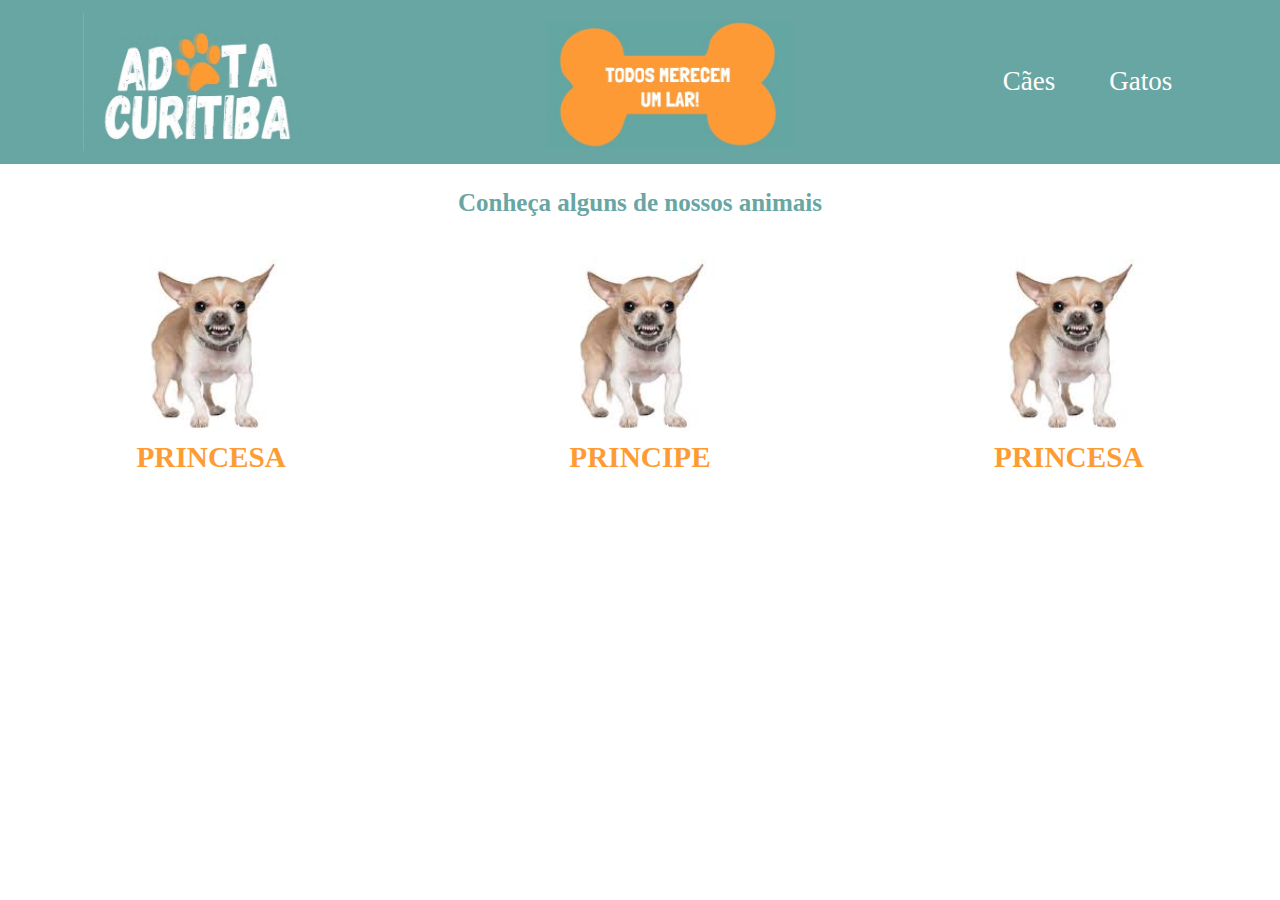
<file: index.html>
<!DOCTYPE html>
<html lang="en">

<head>
    <meta charset="UTF-8">
    <meta http-equiv="X-UA-Compatible" content="IE=edge">
    <meta name="viewport" content="width=device-width, initial-scale=1.0">
    <title>Adoção</title>
    <link rel="stylesheet" href="style.css">
    <link rel="preconnect" href="https://fonts.googleapis.com">
    <link rel="preconnect" href="https://fonts.gstatic.com" crossorigin>
    <link
        href="https://fonts.googleapis.com/css2?family=Poppins:ital,wght@0,100;0,200;0,300;0,400;0,500;0,700;0,800;0,900;1,100;1,200;1,300;1,400;1,500;1,600;1,700;1,800;1,900&display=swap"
        rel="stylesheet">
</head>

<body>
    <header class="cabecalho">
        <img class="cabecalho-imagem" src="adota curitiba logo.png" alt="logo do adota curitiba">
        <ul class="cabecalho-lista">
            <li class="cabecalho-lista-item">
                <a class="cabecalho-lista-item-a" href="index.html">Cães</a>
            </li>
            <li class="cabecalho-lista-item">
                <a class="cabecalho-lista-item-a" href="index.html">Gatos</a>
            </li>
        </ul>
    </header>
    <section class="animais">
        <h2 class="animais-titulo"> Conheça alguns de nossos animais</h2>
        <div class="animais-todos">
            <div class="animais-div">
                <a href="">
                    <img class="animais-imagem" src="princesa adcwb.jpg" alt="foto da princesa">
                </a>
                <h3>PRINCESA</h3>
            </div>
            <div class="animais-div">
                <img class="animais-imagem" src="princesa adcwb.jpg" alt="foto da princesa">
                <h3>PRINCIPE</h3>
            </div>
            <div class="animais-div">
                <img class="animais-imagem" src="princesa adcwb.jpg" alt="foto da princesa">
                <h3>PRINCESA</h3>
            </div>
        </div>
    </section>
</body>

</html>
</file>
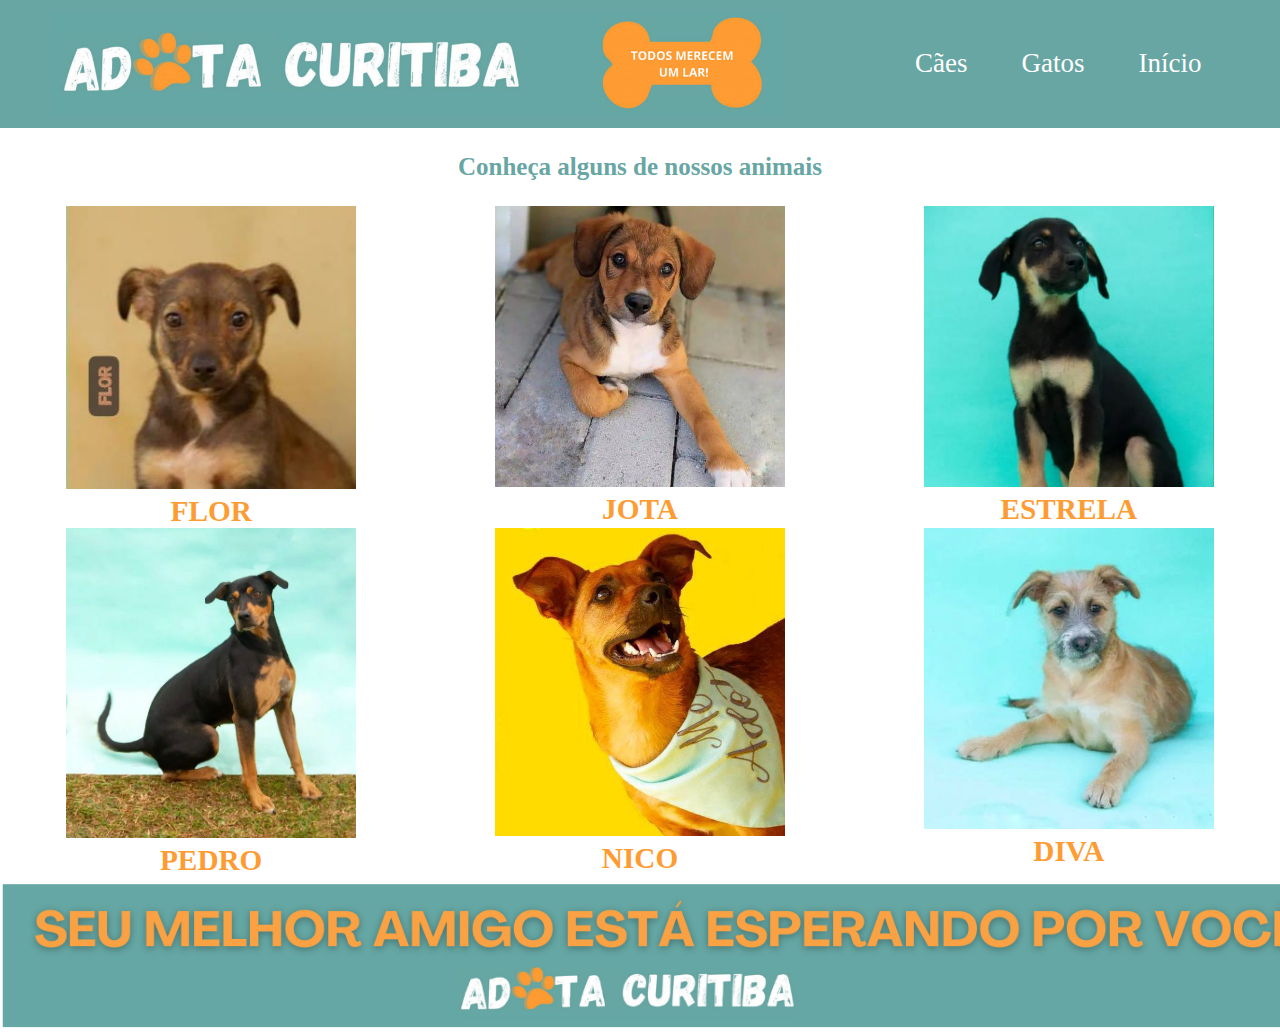
<file: Cães.html>
<!DOCTYPE html>
<html lang="en">

<head>
    <meta charset="UTF-8">
    <meta http-equiv="X-UA-Compatible" content="IE=edge">
    <meta name="viewport" content="width=device-width, initial-scale=1.0">
    <title>Adoção</title>
    <link rel="stylesheet" href="style.css">
    <link rel="preconnect" href="https://fonts.googleapis.com">
    <link rel="preconnect" href="https://fonts.gstatic.com" crossorigin>
    <link
        href="https://fonts.googleapis.com/css2?family=Poppins:ital,wght@0,100;0,200;0,300;0,400;0,500;0,700;0,800;0,900;1,100;1,200;1,300;1,400;1,500;1,600;1,700;1,800;1,900&display=swap"
        rel="stylesheet">
</head>

<body>
    <header class="cabecalho">
        <img class="cabecalho-imagem" src="Adota curitiba logo 2.png" alt="logo do adota curitiba 2">
        <ul class="cabecalho-lista">
            <li class="cabecalho-lista-item">
                <a class="cabecalho-lista-item-a" href="Cães.html">Cães</a>
            </li>
            <li class="cabecalho-lista-item">
                <a class="cabecalho-lista-item-a" href="Gatos.html">Gatos</a>
            </li>
            <li class="cabecalho-lista-item">
                <a class="cabecalho-lista-item-a" href="index.html">Início</a>
            </li>
        </ul>
    </header>
    <section class="animais">
        <h2 class="animais-titulo"> Conheça alguns de nossos animais</h2>
        <div class="animais-todos">
            <div class="animais-div">
                <a href="Flor.html"><img class="animais-imagem" src="Flor adcwb.jpg" alt="foto da Flor">
                </a>
                <h3>FLOR</h3>
            </div>
            <div class="animais-div">
                <a href="Jota.html"><img class="animais-imagem" src="Jota adcwb.jpg" alt="foto do Jota">
                </a>
                    <h3>JOTA</h3>
            </div>
            <div class="animais-div">
                <a href="Estrela.html"><img class="animais-imagem" src="Estrela adcwb.jpg" alt="foto da Estrela">
                </a>
                    <h3>ESTRELA</h3>
            </div>
            <div class="animais-div">
                <a href="Pedro.html"><img class="animais-imagem" src="Pedro adcwb.jpg" alt="foto do Pedro">
                </a>
                <h3>PEDRO</h3>
            </div>
            <div class="animais-div">
                <a href="Nico.html"><img class="animais-imagem" src="Nico adcwb.jpg" alt="foto do Nico">
                </a>
                <h3>NICO</h3>
            </div>
            <div class="animais-div">
                <a href="Diva.html"><img class="animais-imagem" src="Diva adcwb.jpg" alt="foto da Diva">
                </a>
                <h3>DIVA</h3>
            </div>
        </div>
    </section>
          <footer class="rodape">
            <img class="rodape-imagem" src="Adota curitiba rodape 2.png" alt="rodape adota curitiba">
        </footer>
    </body>
    </html>
</body>

</html>
</file>
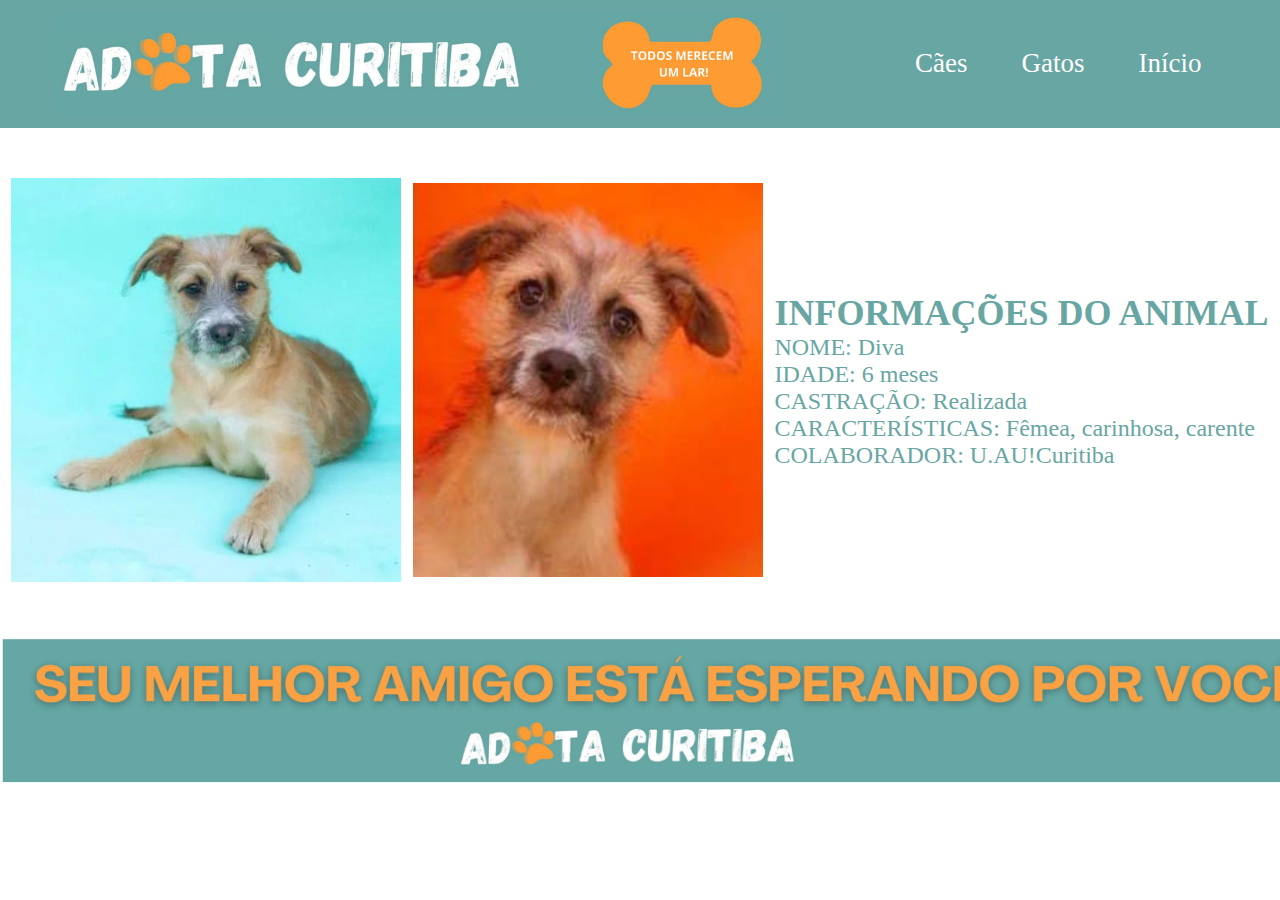
<file: Diva.html>
<!DOCTYPE html>
<html lang="en">

<head>
    <meta charset="UTF-8">
    <meta http-equiv="X-UA-Compatible" content="IE=edge">
    <meta name="viewport" content="width=device-width, initial-scale=1.0">
    <title>Adoção</title>
    <link rel="stylesheet" href="style.css">
    <link rel="preconnect" href="https://fonts.googleapis.com">
    <link rel="preconnect" href="https://fonts.gstatic.com" crossorigin>
    <link
        href="https://fonts.googleapis.com/css2?family=Poppins:ital,wght@0,100;0,200;0,300;0,400;0,500;0,700;0,800;0,900;1,100;1,200;1,300;1,400;1,500;1,600;1,700;1,800;1,900&display=swap"
        rel="stylesheet">
</head>

<body>
    <header class="cabecalho">
        <img class="cabecalho-imagem" src="Adota curitiba logo 2.png" alt="logo do adota curitiba 2">
        <ul class="cabecalho-lista">
            <li class="cabecalho-lista-item">
                <a class="cabecalho-lista-item-a" href="Cães.html">Cães</a>
            </li>
            <li class="cabecalho-lista-item">
                <a class="cabecalho-lista-item-a" href="Gatos.html">Gatos</a>
            </li>
            <li class="cabecalho-lista-item">
                <a class="cabecalho-lista-item-a" href="index.html">Início</a>
            </li>
        </ul>
    </header>
    <section class="informaçoes">
            <img class="Diva-imagem" src="Diva adcwb.jpg" alt="foto da Diva">
            <img class="Diva-imagem2" src="Diva adcwb 2.jpg" alt="foto da Diva 2">
            <div class="informaçoes-div-conteudo">
                <h2 class="informaçoes-titulo">INFORMAÇÕES DO ANIMAL</h2>
                <p class="informaçoes-texto">NOME: Diva</p>
                <p class="informaçoes-texto">IDADE: 6 meses</p>
                <p class="informaçoes-texto">CASTRAÇÃO: Realizada</p>
                <p class="informaçoes-texto">CARACTERÍSTICAS: Fêmea, carinhosa, carente</p>
                <p class="informaçoes-texto">COLABORADOR: U.AU!Curitiba</p>
            </div>
    </section>
        <footer class="rodape">
            <img class="rodape-imagem" src="Adota curitiba rodape 2.png" alt="rodape adota curitiba">
        </footer>
    </body>
    </html>
</file>
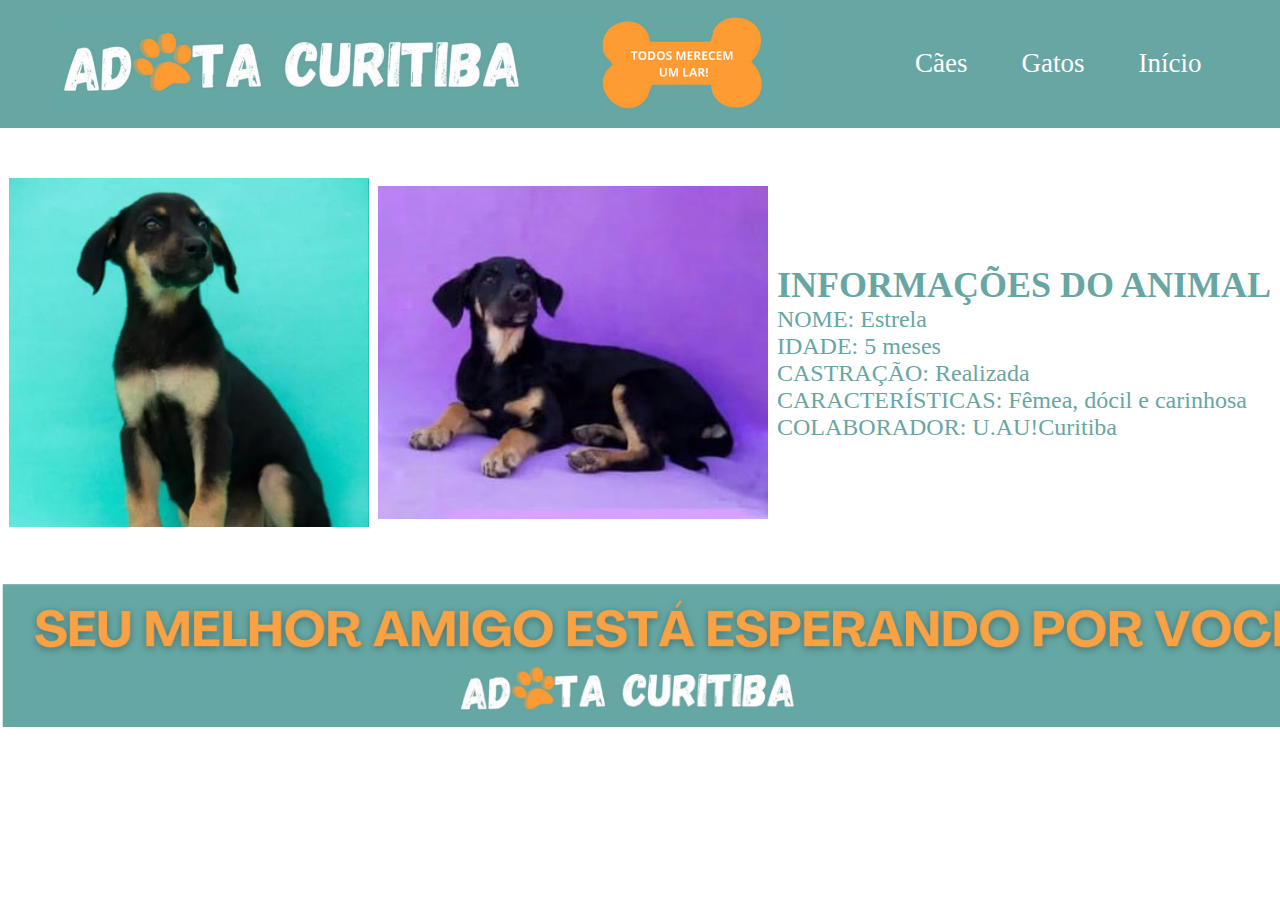
<file: Estrela.html>
<!DOCTYPE html>
<html lang="en">

<head>
    <meta charset="UTF-8">
    <meta http-equiv="X-UA-Compatible" content="IE=edge">
    <meta name="viewport" content="width=device-width, initial-scale=1.0">
    <title>Adoção</title>
    <link rel="stylesheet" href="style.css">
    <link rel="preconnect" href="https://fonts.googleapis.com">
    <link rel="preconnect" href="https://fonts.gstatic.com" crossorigin>
    <link
        href="https://fonts.googleapis.com/css2?family=Poppins:ital,wght@0,100;0,200;0,300;0,400;0,500;0,700;0,800;0,900;1,100;1,200;1,300;1,400;1,500;1,600;1,700;1,800;1,900&display=swap"
        rel="stylesheet">
</head>

<body>
    <header class="cabecalho">
        <img class="cabecalho-imagem" src="Adota curitiba logo 2.png" alt="logo do adota curitiba 2">
        <ul class="cabecalho-lista">
            <li class="cabecalho-lista-item">
                <a class="cabecalho-lista-item-a" href="Cães.html">Cães</a>
            </li>
            <li class="cabecalho-lista-item">
                <a class="cabecalho-lista-item-a" href="Gatos.html">Gatos</a>
            </li>
            <li class="cabecalho-lista-item">
                <a class="cabecalho-lista-item-a" href="index.html">Início</a>
            </li>
        </ul>
    </header>
    <section class="informaçoes">
        <img class="Estrela-imagem" src="Estrela adcwb.jpg" alt="foto da Estrela">
        <img class="Estrela-imagem2" src="Estrela adcwb 2.jpg" alt="foto da Estrela 2">
        <div class="informaçoes-div-conteudo">
            <h2 class="informaçoes-titulo">INFORMAÇÕES DO ANIMAL</h2>
            <p class="informaçoes-texto">NOME: Estrela</p>
            <p class="informaçoes-texto">IDADE: 5 meses</p>
            <p class="informaçoes-texto">CASTRAÇÃO: Realizada</p>
            <p class="informaçoes-texto">CARACTERÍSTICAS: Fêmea, dócil e carinhosa</p>
            <p class="informaçoes-texto">COLABORADOR: U.AU!Curitiba</p>
        </div>
</section>
    <footer class="rodape">
        <img class="rodape-imagem" src="Adota curitiba rodape 2.png" alt="rodape adota curitiba">
    </footer>
</body>

</html>
</file>
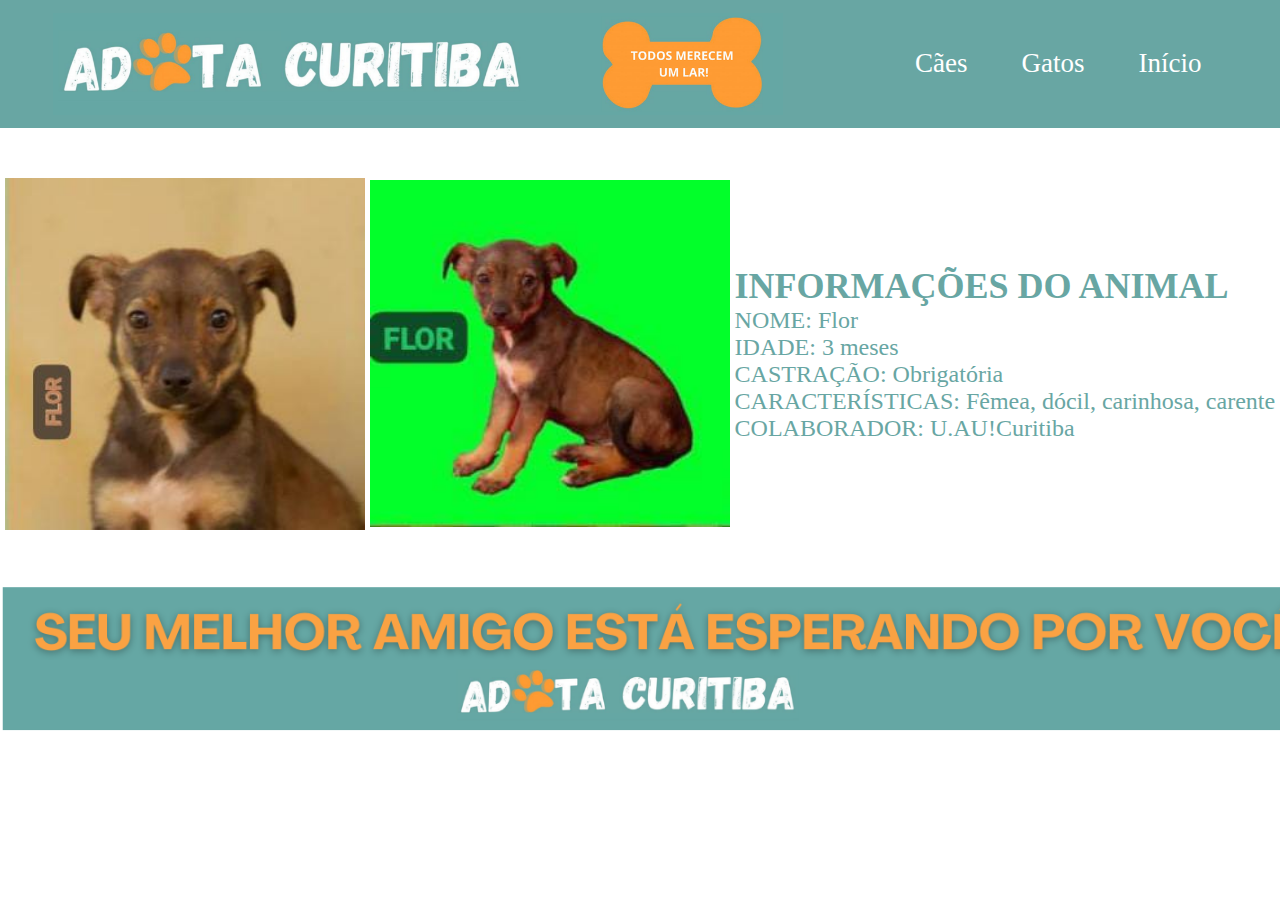
<file: Flor.html>
<!DOCTYPE html>
<html lang="en">

<head>
    <meta charset="UTF-8">
    <meta http-equiv="X-UA-Compatible" content="IE=edge">
    <meta name="viewport" content="width=device-width, initial-scale=1.0">
    <title>Adoção</title>
    <link rel="stylesheet" href="style.css">
    <link rel="preconnect" href="https://fonts.googleapis.com">
    <link rel="preconnect" href="https://fonts.gstatic.com" crossorigin>
    <link
        href="https://fonts.googleapis.com/css2?family=Poppins:ital,wght@0,100;0,200;0,300;0,400;0,500;0,700;0,800;0,900;1,100;1,200;1,300;1,400;1,500;1,600;1,700;1,800;1,900&display=swap"
        rel="stylesheet">
</head>

<body>
    <header class="cabecalho">
        <img class="cabecalho-imagem" src="Adota curitiba logo 2.png" alt="logo do adota curitiba 2">
        <ul class="cabecalho-lista">
            <li class="cabecalho-lista-item">
                <a class="cabecalho-lista-item-a" href="Cães.html">Cães</a>
            </li>
            <li class="cabecalho-lista-item">
                <a class="cabecalho-lista-item-a" href="Gatos.html">Gatos</a>
            </li>
            <li class="cabecalho-lista-item">
                <a class="cabecalho-lista-item-a" href="index.html">Início</a>
            </li>
        </ul>
    </header>
    <section class="informaçoes">
            <img class="Flor-imagem" src="Flor adcwb.jpg" alt="foto da Flor">
            <img class="Flor-imagem" src="Flor adcwb 2.jpg" alt="foto da Flor 2">
            <div class="informaçoes-div-conteudo">
                <h2 class="informaçoes-titulo">INFORMAÇÕES DO ANIMAL</h2>
                <p class="informaçoes-texto">NOME: Flor</p>
                <p class="informaçoes-texto">IDADE: 3 meses</p>
                <p class="informaçoes-texto">CASTRAÇÃO: Obrigatória</p>
                <p class="informaçoes-texto">CARACTERÍSTICAS: Fêmea, dócil, carinhosa, carente</p>
                <p class="informaçoes-texto">COLABORADOR: U.AU!Curitiba</p>
            </div>
    </section>
        <footer class="rodape">
            <img class="rodape-imagem" src="Adota curitiba rodape 2.png" alt="rodape adota curitiba">
        </footer>
    </body>
    </html>
</file>
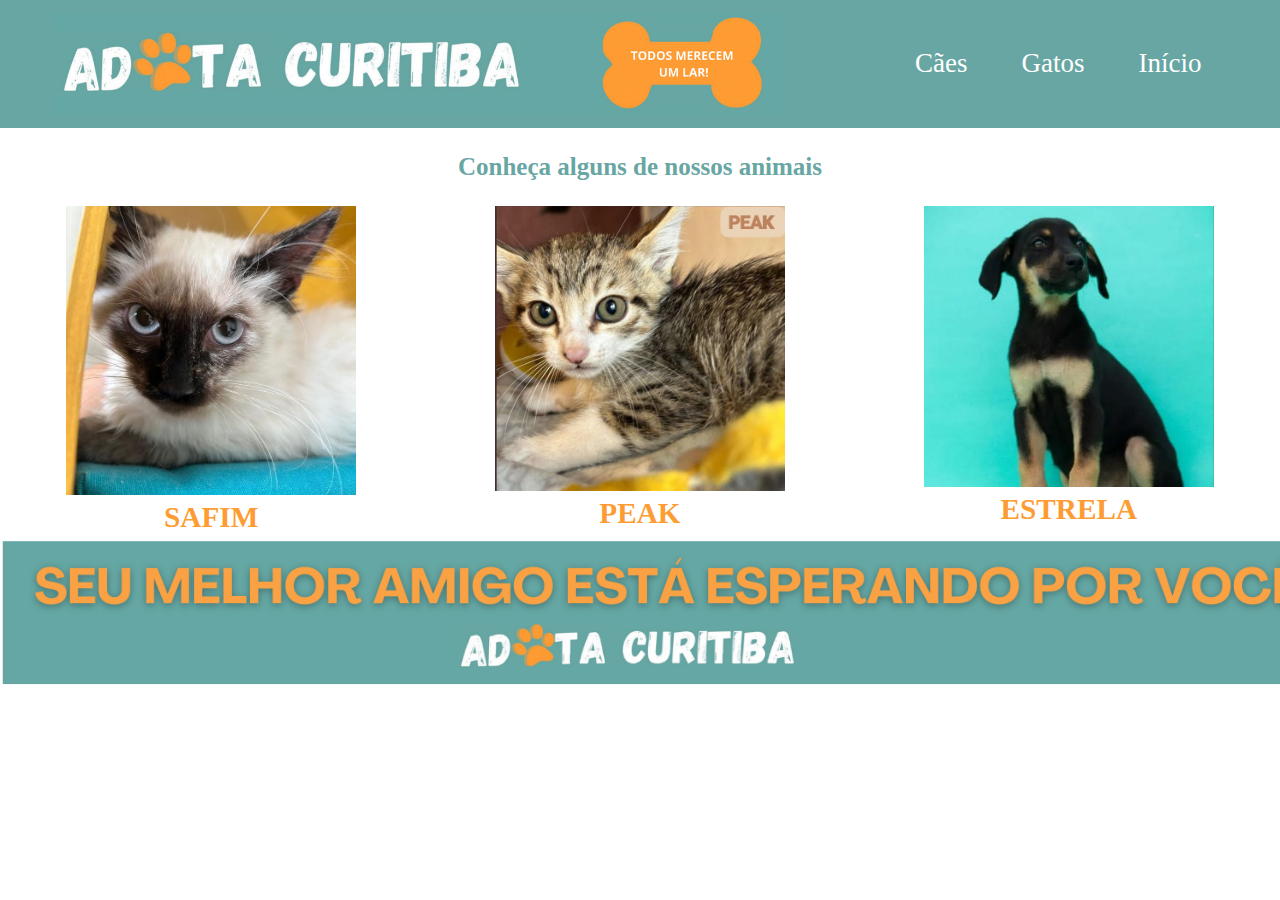
<file: Gatos.html>
<!DOCTYPE html>
<html lang="en">

<head>
    <meta charset="UTF-8">
    <meta http-equiv="X-UA-Compatible" content="IE=edge">
    <meta name="viewport" content="width=device-width, initial-scale=1.0">
    <title>Adoção</title>
    <link rel="stylesheet" href="style.css">
    <link rel="preconnect" href="https://fonts.googleapis.com">
    <link rel="preconnect" href="https://fonts.gstatic.com" crossorigin>
    <link
        href="https://fonts.googleapis.com/css2?family=Poppins:ital,wght@0,100;0,200;0,300;0,400;0,500;0,700;0,800;0,900;1,100;1,200;1,300;1,400;1,500;1,600;1,700;1,800;1,900&display=swap"
        rel="stylesheet">
</head>

<body>
    <header class="cabecalho">
        <img class="cabecalho-imagem" src="Adota curitiba logo 2.png" alt="logo do adota curitiba 2">
        <ul class="cabecalho-lista">
            <li class="cabecalho-lista-item">
                <a class="cabecalho-lista-item-a" href="Cães.html">Cães</a>
            </li>
            <li class="cabecalho-lista-item">
                <a class="cabecalho-lista-item-a" href="Gatos.html">Gatos</a>
            </li>
            <li class="cabecalho-lista-item">
                <a class="cabecalho-lista-item-a" href="index.html">Início</a>
            </li>
        </ul>
    </header>
    <section class="animais">
        <h2 class="animais-titulo"> Conheça alguns de nossos animais</h2>
        <div class="animais-todos">
            <div class="animais-div">
                <a href="">
                    <img class="animais-imagem" src="Safim adcwb.jpg" alt="foto da Safim">
                </a>
                <h3>SAFIM</h3>
            </div>
            <div class="animais-div">
                <a href="Peak.html"><img class="animais-imagem" src="Peak adcwb.jpg" alt="foto do Peak">
                </a>
                    <h3>PEAK</h3>
            </div>
            <div class="animais-div">
                <img class="animais-imagem" src="Estrela adcwb.jpg" alt="foto da Estrela">
                <h3>ESTRELA</h3>
            </div>
        </div>
    </section>
    <footer class="rodape">
        <img class="rodape-imagem" src="Adota curitiba rodape 2.png" alt="rodape adota curitiba">
    </footer>
</body>

</html>
</file>
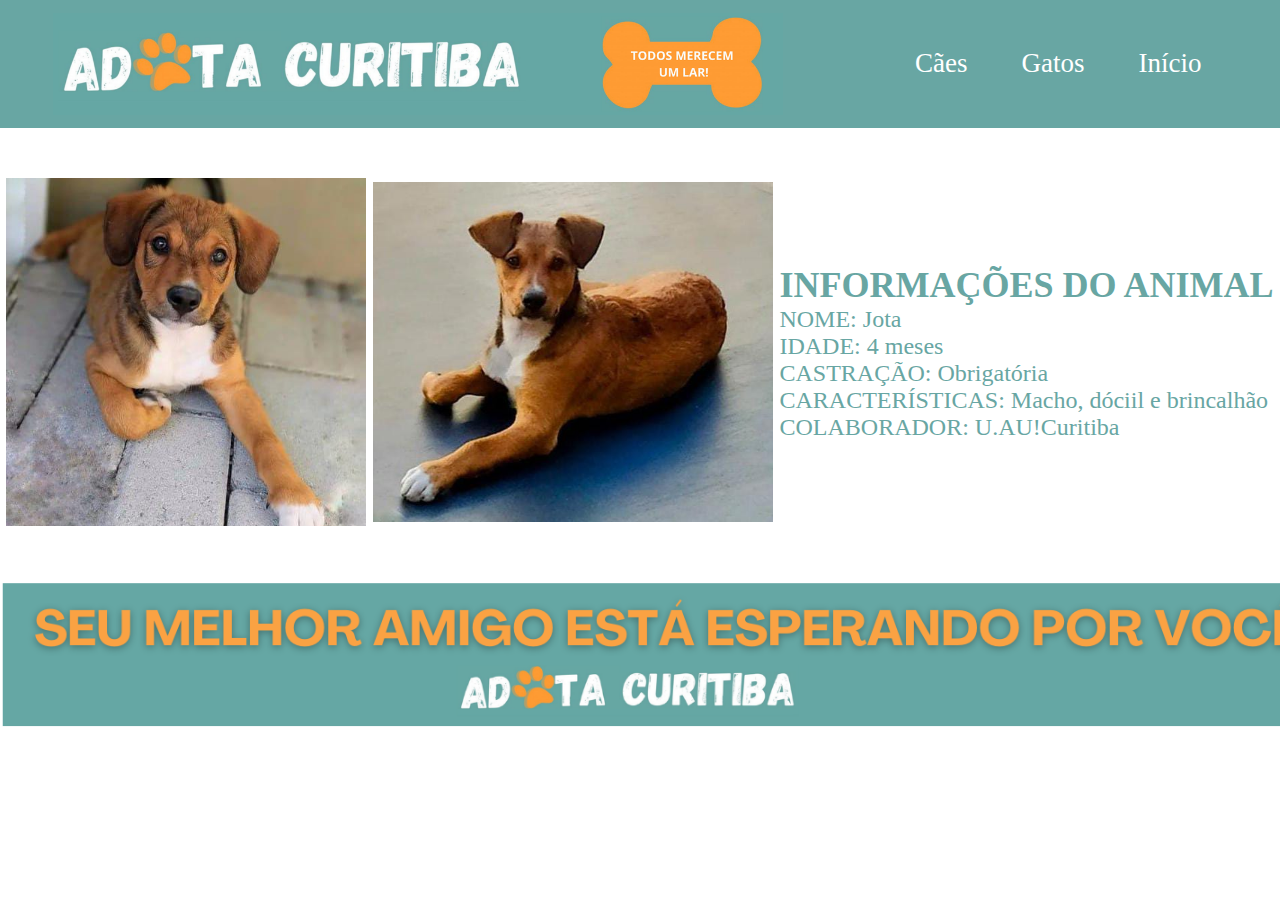
<file: Jota.html>
<!DOCTYPE html>
<html lang="en">

<head>
    <meta charset="UTF-8">
    <meta http-equiv="X-UA-Compatible" content="IE=edge">
    <meta name="viewport" content="width=device-width, initial-scale=1.0">
    <title>Adoção</title>
    <link rel="stylesheet" href="style.css">
    <link rel="preconnect" href="https://fonts.googleapis.com">
    <link rel="preconnect" href="https://fonts.gstatic.com" crossorigin>
    <link
        href="https://fonts.googleapis.com/css2?family=Poppins:ital,wght@0,100;0,200;0,300;0,400;0,500;0,700;0,800;0,900;1,100;1,200;1,300;1,400;1,500;1,600;1,700;1,800;1,900&display=swap"
        rel="stylesheet">
</head>

<body>
    <header class="cabecalho">
        <img class="cabecalho-imagem" src="Adota curitiba logo 2.png" alt="logo do adota curitiba 2">
        <ul class="cabecalho-lista">
            <li class="cabecalho-lista-item">
                <a class="cabecalho-lista-item-a" href="Cães.html">Cães</a>
            </li>
            <li class="cabecalho-lista-item">
                <a class="cabecalho-lista-item-a" href="Gatos.html">Gatos</a>
            </li>
            <li class="cabecalho-lista-item">
                <a class="cabecalho-lista-item-a" href="index.html">Início</a>
            </li>
        </ul>
    </header>
    <section class="informaçoes">
        <img class="Jota-imagem" src="Jota adcwb.jpg" alt="foto do Jota">
        <img class="Jota-imagem2" src="Jota adcwb 2.jpg" alt="foto do Jota 2">
        <div class="informaçoes-div-conteudo">
            <h2 class="informaçoes-titulo">INFORMAÇÕES DO ANIMAL</h2>
            <p class="informaçoes-texto">NOME: Jota</p>
            <p class="informaçoes-texto">IDADE: 4 meses</p>
            <p class="informaçoes-texto">CASTRAÇÃO: Obrigatória</p>
            <p class="informaçoes-texto">CARACTERÍSTICAS: Macho, dóciil e brincalhão</p>
            <p class="informaçoes-texto">COLABORADOR: U.AU!Curitiba</p>
        </div>
</section>
    <footer class="rodape">
        <img class="rodape-imagem" src="Adota curitiba rodape 2.png" alt="rodape adota curitiba">
    </footer>
</body>

</html>
</file>
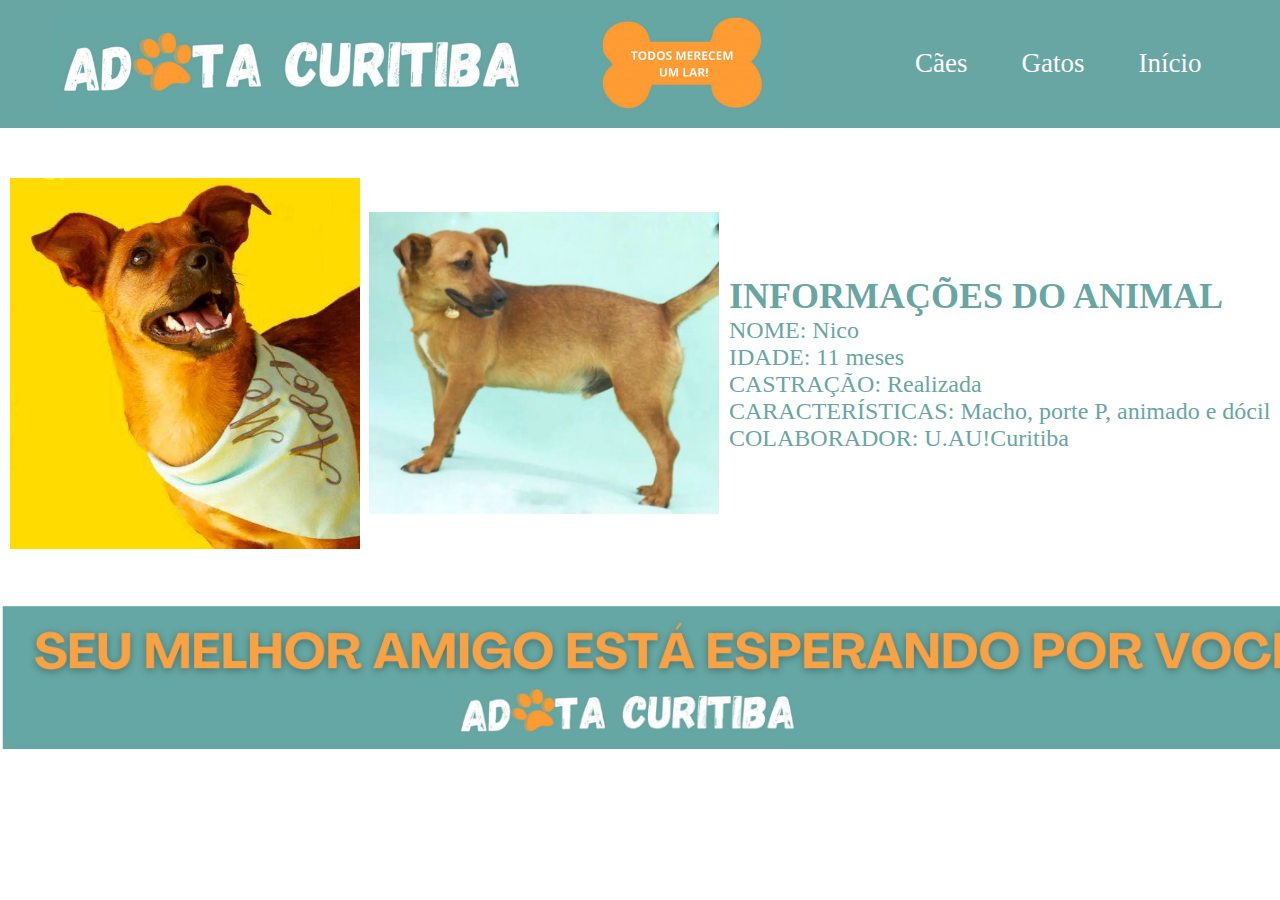
<file: Nico.html>
<!DOCTYPE html>
<html lang="en">

<head>
    <meta charset="UTF-8">
    <meta http-equiv="X-UA-Compatible" content="IE=edge">
    <meta name="viewport" content="width=device-width, initial-scale=1.0">
    <title>Adoção</title>
    <link rel="stylesheet" href="style.css">
    <link rel="preconnect" href="https://fonts.googleapis.com">
    <link rel="preconnect" href="https://fonts.gstatic.com" crossorigin>
    <link
        href="https://fonts.googleapis.com/css2?family=Poppins:ital,wght@0,100;0,200;0,300;0,400;0,500;0,700;0,800;0,900;1,100;1,200;1,300;1,400;1,500;1,600;1,700;1,800;1,900&display=swap"
        rel="stylesheet">
</head>

<body>
    <header class="cabecalho">
        <img class="cabecalho-imagem" src="Adota curitiba logo 2.png" alt="logo do adota curitiba 2">
        <ul class="cabecalho-lista">
            <li class="cabecalho-lista-item">
                <a class="cabecalho-lista-item-a" href="Cães.html">Cães</a>
            </li>
            <li class="cabecalho-lista-item">
                <a class="cabecalho-lista-item-a" href="Gatos.html">Gatos</a>
            </li>
            <li class="cabecalho-lista-item">
                <a class="cabecalho-lista-item-a" href="index.html">Início</a>
            </li>
        </ul>
    </header>
    <section class="informaçoes">
            <img class="Nico-imagem" src="Nico adcwb.jpg" alt="foto do Nico">
            <img class="Nico-imagem" src="Nico adcwb 2.jpg" alt="foto do Nico 2">
            <div class="informaçoes-div-conteudo">
                <h2 class="informaçoes-titulo">INFORMAÇÕES DO ANIMAL</h2>
                <p class="informaçoes-texto">NOME: Nico</p>
                <p class="informaçoes-texto">IDADE: 11 meses</p>
                <p class="informaçoes-texto">CASTRAÇÃO: Realizada</p>
                <p class="informaçoes-texto">CARACTERÍSTICAS: Macho, porte P, animado e dócil</p>
                <p class="informaçoes-texto">COLABORADOR: U.AU!Curitiba</p>
            </div>
    </section>
        <footer class="rodape">
            <img class="rodape-imagem" src="Adota curitiba rodape 2.png" alt="rodape adota curitiba">
        </footer>
    </body>
    </html>
</file>
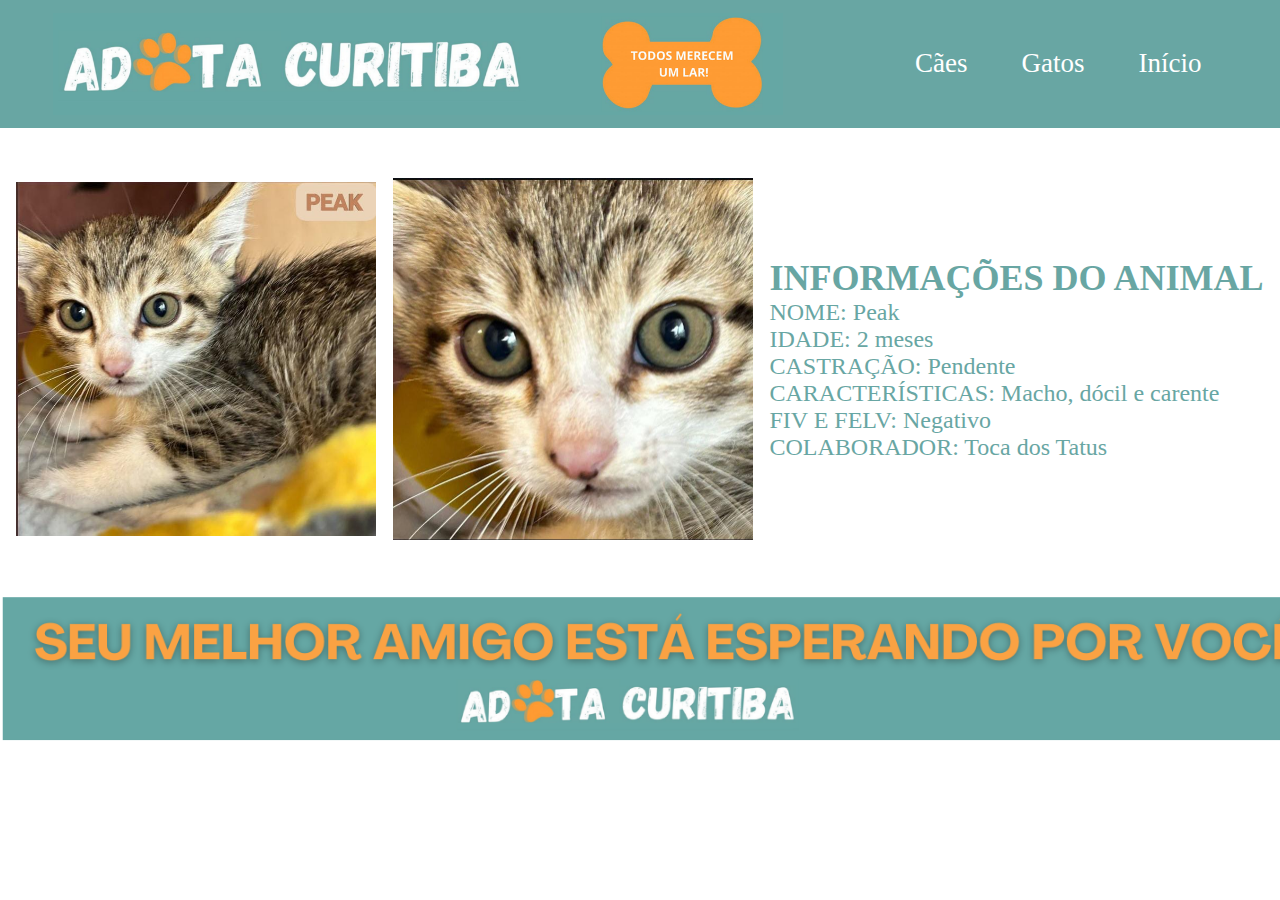
<file: Peak.html>
<!DOCTYPE html>
<html lang="en">

<head>
    <meta charset="UTF-8">
    <meta http-equiv="X-UA-Compatible" content="IE=edge">
    <meta name="viewport" content="width=device-width, initial-scale=1.0">
    <title>Adoção</title>
    <link rel="stylesheet" href="style.css">
    <link rel="preconnect" href="https://fonts.googleapis.com">
    <link rel="preconnect" href="https://fonts.gstatic.com" crossorigin>
    <link
        href="https://fonts.googleapis.com/css2?family=Poppins:ital,wght@0,100;0,200;0,300;0,400;0,500;0,700;0,800;0,900;1,100;1,200;1,300;1,400;1,500;1,600;1,700;1,800;1,900&display=swap"
        rel="stylesheet">
</head>

<body>
    <header class="cabecalho">
        <img class="cabecalho-imagem" src="Adota curitiba logo 2.png" alt="logo do adota curitiba 2">
        <ul class="cabecalho-lista">
            <li class="cabecalho-lista-item">
                <a class="cabecalho-lista-item-a" href="Cães.html">Cães</a>
            </li>
            <li class="cabecalho-lista-item">
                <a class="cabecalho-lista-item-a" href="Gatos.html">Gatos</a>
            </li>
            <li class="cabecalho-lista-item">
                <a class="cabecalho-lista-item-a" href="index.html">Início</a>
            </li>
        </ul>
    </header>
    <section class="informaçoes">
        <img class="Peak-imagem" src="Peak adcwb.jpg" alt="foto do Peak">
        <img class="Peak-imagem" src="Peak adcwb 2.jpg" alt="foto do Peak 2">
        <div class="informaçoes-div-conteudo">
            <h2 class="informaçoes-titulo">INFORMAÇÕES DO ANIMAL</h2>
            <p class="informaçoes-texto">NOME: Peak</p>
            <p class="informaçoes-texto">IDADE: 2 meses</p>
            <p class="informaçoes-texto">CASTRAÇÃO: Pendente</p>
            <p class="informaçoes-texto">CARACTERÍSTICAS: Macho, dócil e carente</p>
            <p class="informaçoes-texto">FIV E FELV: Negativo</p>
            <p class="informaçoes-texto">COLABORADOR: Toca dos Tatus</p>
        </div>
</section>
<footer class="rodape">
    <img class="rodape-imagem" src="Adota curitiba rodape 2.png" alt="rodape adota curitiba">
</footer>
</body>

</html>
</file>
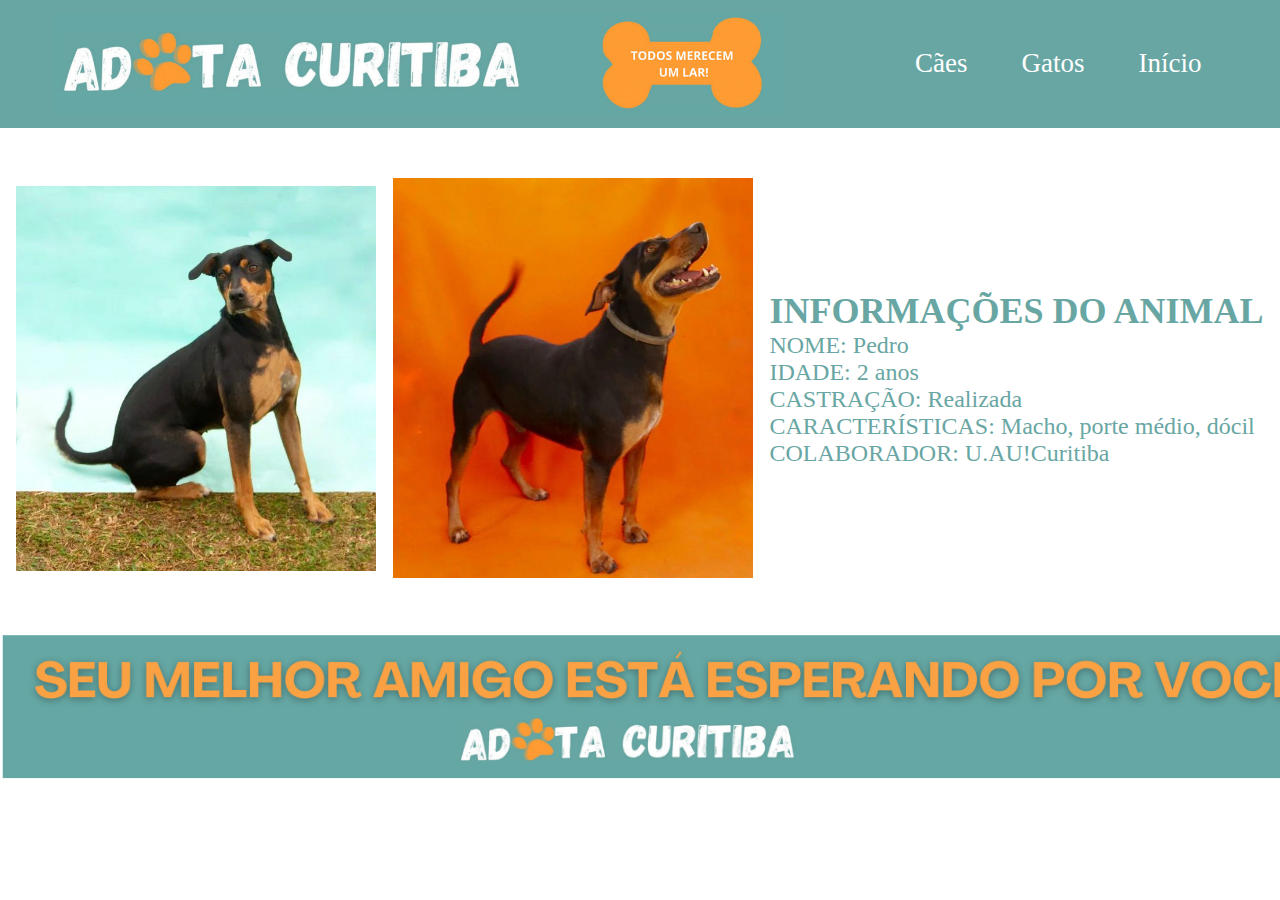
<file: Pedro.html>
<!DOCTYPE html>
<html lang="en">

<head>
    <meta charset="UTF-8">
    <meta http-equiv="X-UA-Compatible" content="IE=edge">
    <meta name="viewport" content="width=device-width, initial-scale=1.0">
    <title>Adoção</title>
    <link rel="stylesheet" href="style.css">
    <link rel="preconnect" href="https://fonts.googleapis.com">
    <link rel="preconnect" href="https://fonts.gstatic.com" crossorigin>
    <link
        href="https://fonts.googleapis.com/css2?family=Poppins:ital,wght@0,100;0,200;0,300;0,400;0,500;0,700;0,800;0,900;1,100;1,200;1,300;1,400;1,500;1,600;1,700;1,800;1,900&display=swap"
        rel="stylesheet">
</head>

<body>
    <header class="cabecalho">
        <img class="cabecalho-imagem" src="Adota curitiba logo 2.png" alt="logo do adota curitiba 2">
        <ul class="cabecalho-lista">
            <li class="cabecalho-lista-item">
                <a class="cabecalho-lista-item-a" href="Cães.html">Cães</a>
            </li>
            <li class="cabecalho-lista-item">
                <a class="cabecalho-lista-item-a" href="Gatos.html">Gatos</a>
            </li>
            <li class="cabecalho-lista-item">
                <a class="cabecalho-lista-item-a" href="index.html">Início</a>
            </li>
        </ul>
    </header>
    <section class="informaçoes">
            <img class="Pedro-imagem" src="Pedro adcwb.jpg" alt="foto do Pedro">
            <img class="Pedro-imagem" src="Pedro adcwb 2.jpg" alt="foto do Pedro 2">
            <div class="informaçoes-div-conteudo">
                <h2 class="informaçoes-titulo">INFORMAÇÕES DO ANIMAL</h2>
                <p class="informaçoes-texto">NOME: Pedro</p>
                <p class="informaçoes-texto">IDADE: 2 anos</p>
                <p class="informaçoes-texto">CASTRAÇÃO: Realizada</p>
                <p class="informaçoes-texto">CARACTERÍSTICAS: Macho, porte médio, dócil </p>
                <p class="informaçoes-texto">COLABORADOR: U.AU!Curitiba</p>
            </div>
    </section>
        <footer class="rodape">
            <img class="rodape-imagem" src="Adota curitiba rodape 2.png" alt="rodape adota curitiba">
        </footer>
    </body>
    </html>
</file>
<file: style.css>
* {
    margin: 0;
    padding: 0;
}

body {
    .poppins-thin {
        font-family: "Poppins", sans-serif;
        font-weight: 100;
        font-style: normal;
    }

    .poppins-extralight {
        font-family: "Poppins", sans-serif;
        font-weight: 200;
        font-style: normal;
    }

    .poppins-light {
        font-family: "Poppins", sans-serif;
        font-weight: 300;
        font-style: normal;
    }

    .poppins-regular {
        font-family: "Poppins", sans-serif;
        font-weight: 400;
        font-style: normal;
    }

    .poppins-medium {
        font-family: "Poppins", sans-serif;
        font-weight: 500;
        font-style: normal;
    }

    .poppins-bold {
        font-family: "Poppins", sans-serif;
        font-weight: 700;
        font-style: normal;
    }

    .poppins-extrabold {
        font-family: "Poppins", sans-serif;
        font-weight: 800;
        font-style: normal;
    }

    .poppins-black {
        font-family: "Poppins", sans-serif;
        font-weight: 900;
        font-style: normal;
    }

    .poppins-thin-italic {
        font-family: "Poppins", sans-serif;
        font-weight: 100;
        font-style: italic;
    }

    .poppins-extralight-italic {
        font-family: "Poppins", sans-serif;
        font-weight: 200;
        font-style: italic;
    }

    .poppins-light-italic {
        font-family: "Poppins", sans-serif;
        font-weight: 300;
        font-style: italic;
    }

    .poppins-regular-italic {
        font-family: "Poppins", sans-serif;
        font-weight: 400;
        font-style: italic;
    }

    .poppins-medium-italic {
        font-family: "Poppins", sans-serif;
        font-weight: 500;
        font-style: italic;
    }

    .poppins-semibold-italic {
        font-family: "Poppins", sans-serif;
        font-weight: 600;
        font-style: italic;
    }

    .poppins-bold-italic {
        font-family: "Poppins", sans-serif;
        font-weight: 700;
        font-style: italic;
    }

    .poppins-extrabold-italic {
        font-family: "Poppins", sans-serif;
        font-weight: 800;
        font-style: italic;
    }

    .poppins-black-italic {
        font-family: "Poppins", sans-serif;
        font-weight: 900;
        font-style: italic;
    }

}

.cabecalho {
    background-color: #68A6A3;
    color: white;
    display: flex;
    justify-content: space-around;
    align-items: center;
    padding: 13px 0;
}

.cabecalho-imagem {
    width: 57%;
}

.cabecalho-lista-item {
    display: inline-block;
    margin: 0 25px;
    font-size: 27px;
    list-style:none;
}

.cabecalho-lista-item-a {
    text-decoration: none;
    color: white;
}

.animais-imagem {
    width: 290px;
}

.animais-div {
    text-align: center;
    color: #FE9C34;
    font-size: 25px;
}

.animais-titulo {
    text-align: center;
    padding: 25px 0;
    color: #68A6A3;
    font-size: 25px;
}

.animais-todos {
    display: grid;
    grid-template-columns: 33% 33% 33%;
    justify-content: space-between;
    
}
    .colaboradores-imagem {
        width: 280px;
    }
    
    .colaboradores-div {
        text-align:center;
        color:#FE9C34;
        font-size: 25px;
    
    }
    
    .colaboradores-titulo {
        text-align: center;
        padding: 25px 0;
        color: #68A6A3;
        font-size: 35px;
    }
    
    .colaboradores-todos {
        display: grid;
        grid-template-columns: 50% 50%;
        justify-content: space-between;
}

    .colaborador-icone {
        width: 25px;
        
    }
    
    .rodape-imagem{
        height: 151px;
    }
    
    .Flor-imagem {
        width: 360px;
    }
    
    .informaçoes{
        color: #68A6A3;
        display:flex;
        justify-content:space-evenly;
        align-items: center;
        padding: 50px 0;
    }

    .informaçoes-div-conteudo{
    font-size: 24px;
    }
    
    .Peak-imagem {
        width: 360px;
    }

    .Estrela-imagem {
        width: 360px;
    }
    .Estrela-imagem2 {
        width: 390px;
    }

    .Jota-imagem {
        width: 360px;
    }
    .Jota-imagem2 {
        width: 400px;
    }

    .Pedro-imagem {
        width: 360px;
    }

    .Nico-imagem {
        width: 350px;
    }
    
    .Diva-imagem {
        width: 390px;
    }
    
    .Diva-imagem2 {
        width: 350px;
    }
</file>
